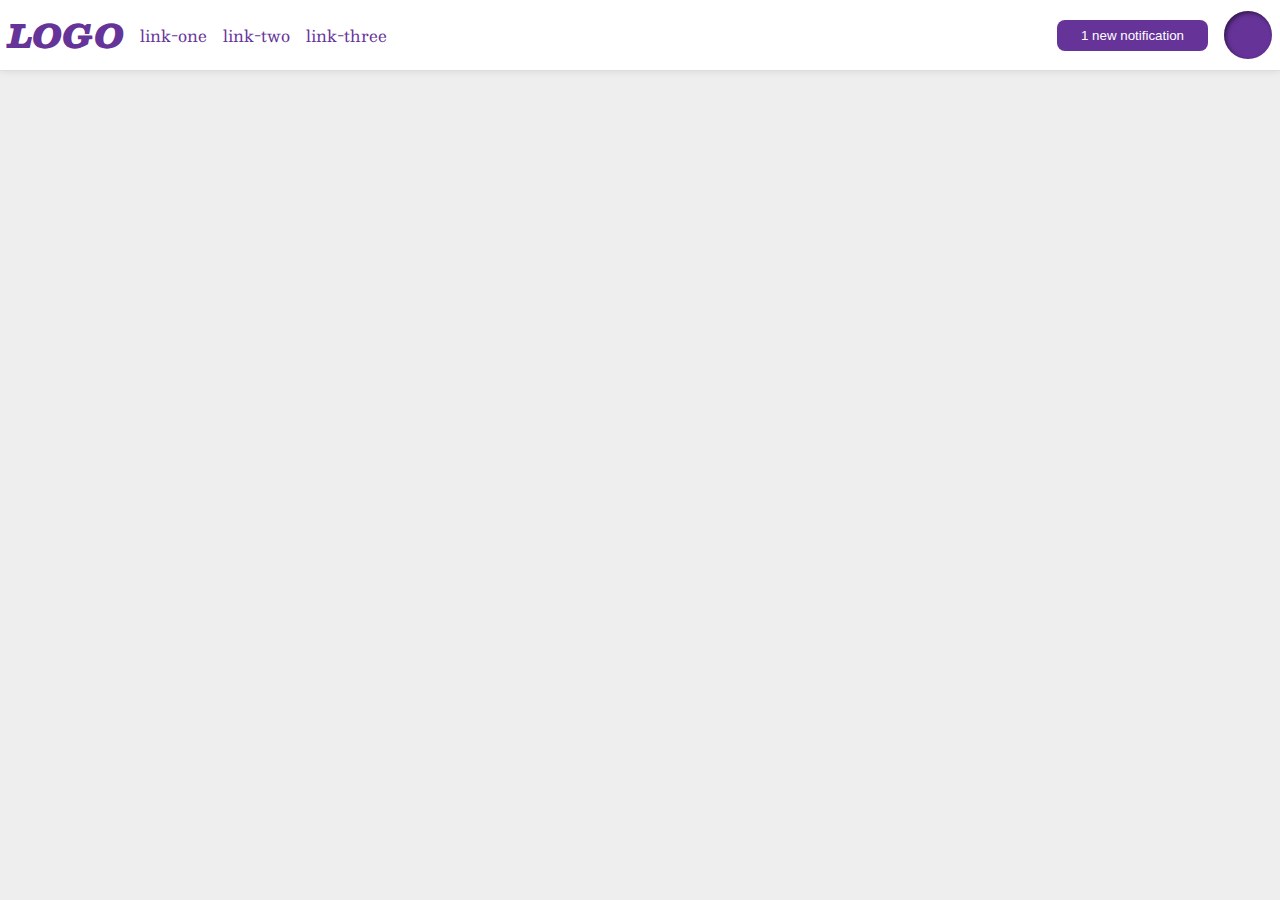
<file: foundations/flex/03-flex-header-2/index.html>
<!DOCTYPE html>
<html lang="en">
  <head>
    <meta charset="UTF-8">
    <meta http-equiv="X-UA-Compatible" content="IE=edge">
    <meta name="viewport" content="width=device-width, initial-scale=1.0">
    <title>Flex Header 2</title>
    <link rel="stylesheet" href="style.css">
  </head>
  <body>
    <div class="header">
      <div class="left">
        <div class="logo">
          LOGO
        </div>
        <ul class="links">
          <li><a href="https://google.com">link-one</a></li>
          <li><a href="https://google.com">link-two</a></li>
          <li><a href="https://google.com">link-three</a></li>
        </ul>
      </div>
      <div class="right">
        <button class="notifications">
          1 new notification
        </button>
        <div class="profile-image"></div>
      </div>
    </div>
  </body>
</html>
</file>
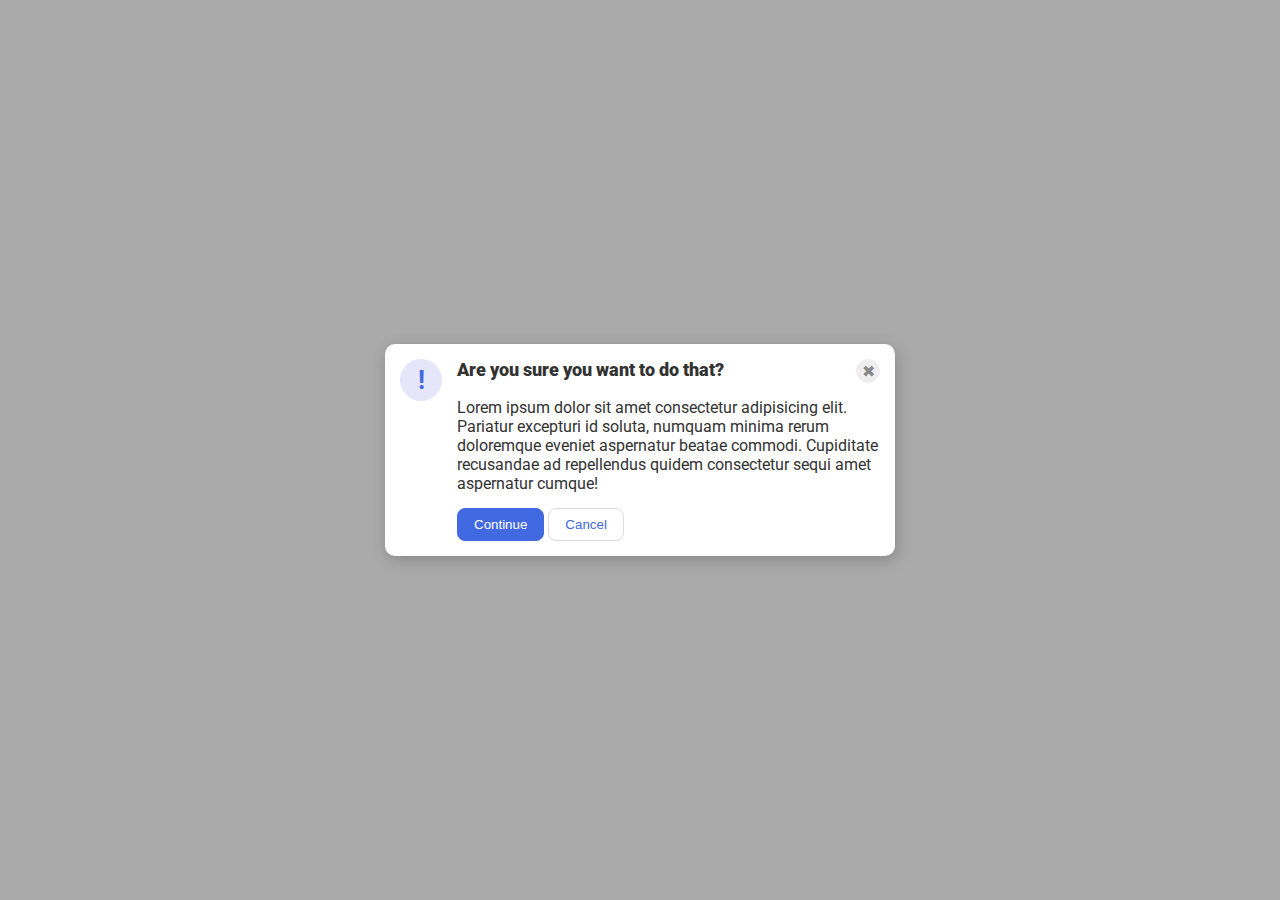
<file: foundations/flex/05-flex-modal/index.html>
<!DOCTYPE html>
<html lang="en">
  <head>
    <meta charset="UTF-8">
    <meta http-equiv="X-UA-Compatible" content="IE=edge">
    <meta name="viewport" content="width=device-width, initial-scale=1.0">
    <link rel="stylesheet" href="style.css">
    <title>Modal</title>
  </head>
  <body>
    <div class="modal">
      <div class="icon">!</div>
      <div class="content">
        <div class="header">
          <div class="header">Are you sure you want to do that?</div>
          <button class="close-button">✖</button>
        </div>
        <div class="text">Lorem ipsum dolor sit amet consectetur adipisicing elit. Pariatur excepturi id soluta, numquam minima rerum doloremque eveniet aspernatur beatae commodi. Cupiditate recusandae ad repellendus quidem consectetur sequi amet aspernatur cumque!</div>
        <div class="buttons">
          <button class="continue">Continue</button>
          <button class="cancel">Cancel</button>
        </div>
      </div>
    </div>
  </body>
</html>
</file>
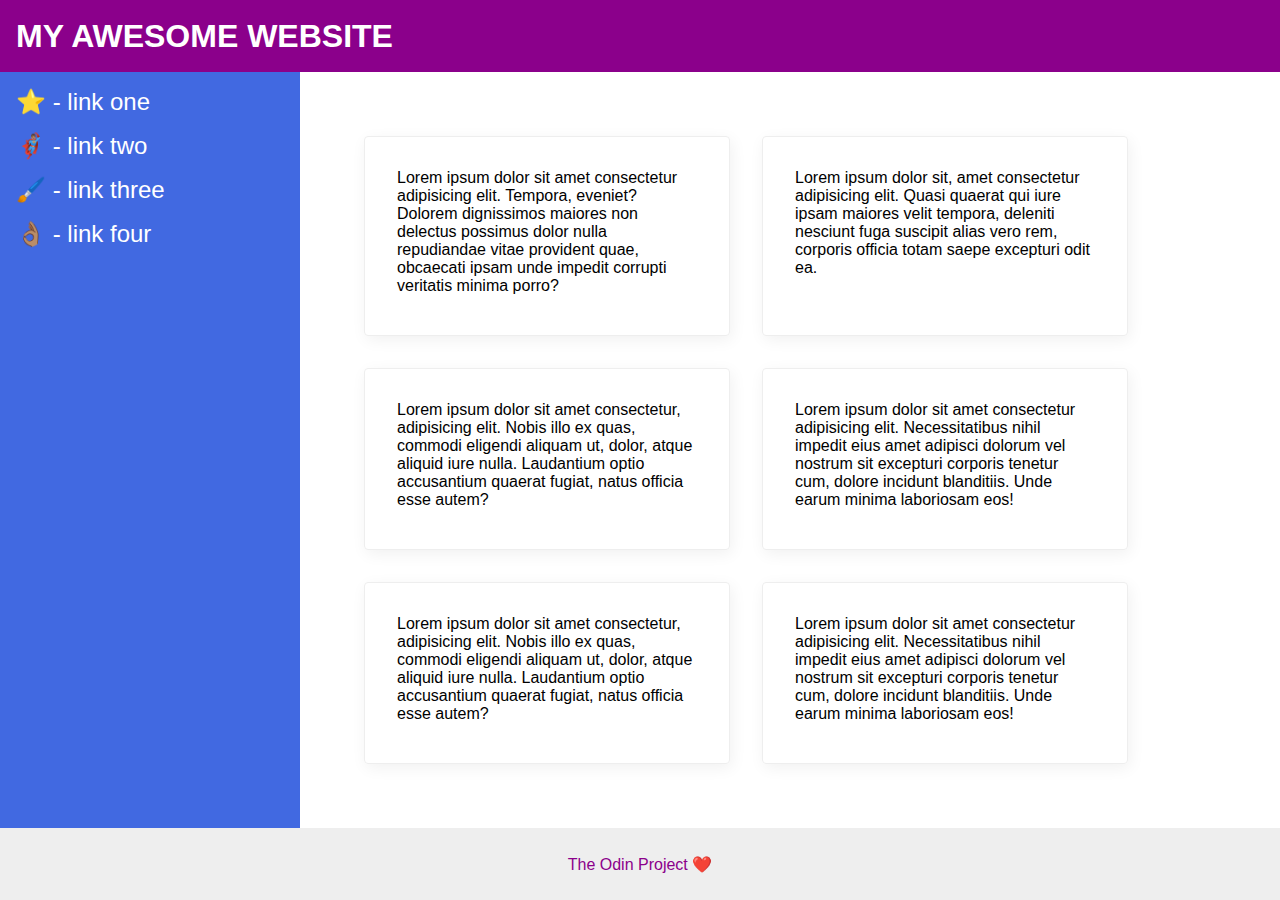
<file: foundations/flex/07-flex-layout-2/index.html>
<!DOCTYPE html>
<html lang="en">
  <head>
    <meta charset="UTF-8">
    <meta http-equiv="X-UA-Compatible" content="IE=edge">
    <meta name="viewport" content="width=device-width, initial-scale=1.0">
    <title>The Holy Grail</title>
    <link rel="stylesheet" href="style.css">
  </head>
  <body>
    <div class="header">
      MY AWESOME WEBSITE
    </div>
    <div class="container">
      <div class="sidebar">
        <ul>
          <li><a href="#">⭐ - link one</a></li>
          <li><a href="#">🦸🏽‍♂️ - link two</a></li>
          <li><a href="#">🖌️ - link three</a></li>
          <li><a href="#">👌🏽 - link four</a></li>
        </ul>
      </div>
      <div class="content">
        <div class="card">Lorem ipsum dolor sit amet consectetur adipisicing elit. Tempora, eveniet? Dolorem dignissimos maiores non delectus possimus dolor nulla repudiandae vitae provident quae, obcaecati ipsam unde impedit corrupti veritatis minima porro?</div>
        <div class="card">Lorem ipsum dolor sit, amet consectetur adipisicing elit. Quasi quaerat qui iure ipsam maiores velit tempora, deleniti nesciunt fuga suscipit alias vero rem, corporis officia totam saepe excepturi odit ea.</div>
        <div class="card">Lorem ipsum dolor sit amet consectetur, adipisicing elit. Nobis illo ex quas, commodi eligendi aliquam ut, dolor, atque aliquid iure nulla. Laudantium optio accusantium quaerat fugiat, natus officia esse autem?</div>
        <div class="card">Lorem ipsum dolor sit amet consectetur adipisicing elit. Necessitatibus nihil impedit eius amet adipisci dolorum vel nostrum sit excepturi corporis tenetur cum, dolore incidunt blanditiis. Unde earum minima laboriosam eos!</div>
        <div class="card">Lorem ipsum dolor sit amet consectetur, adipisicing elit. Nobis illo ex quas, commodi eligendi aliquam ut, dolor, atque aliquid iure nulla. Laudantium optio accusantium quaerat fugiat, natus officia esse autem?</div>
        <div class="card">Lorem ipsum dolor sit amet consectetur adipisicing elit. Necessitatibus nihil impedit eius amet adipisci dolorum vel nostrum sit excepturi corporis tenetur cum, dolore incidunt blanditiis. Unde earum minima laboriosam eos!</div>
      </div>
    </div>
    <div class="footer">
      The Odin Project ❤️
    </div>
  </body>
</html>
</file>
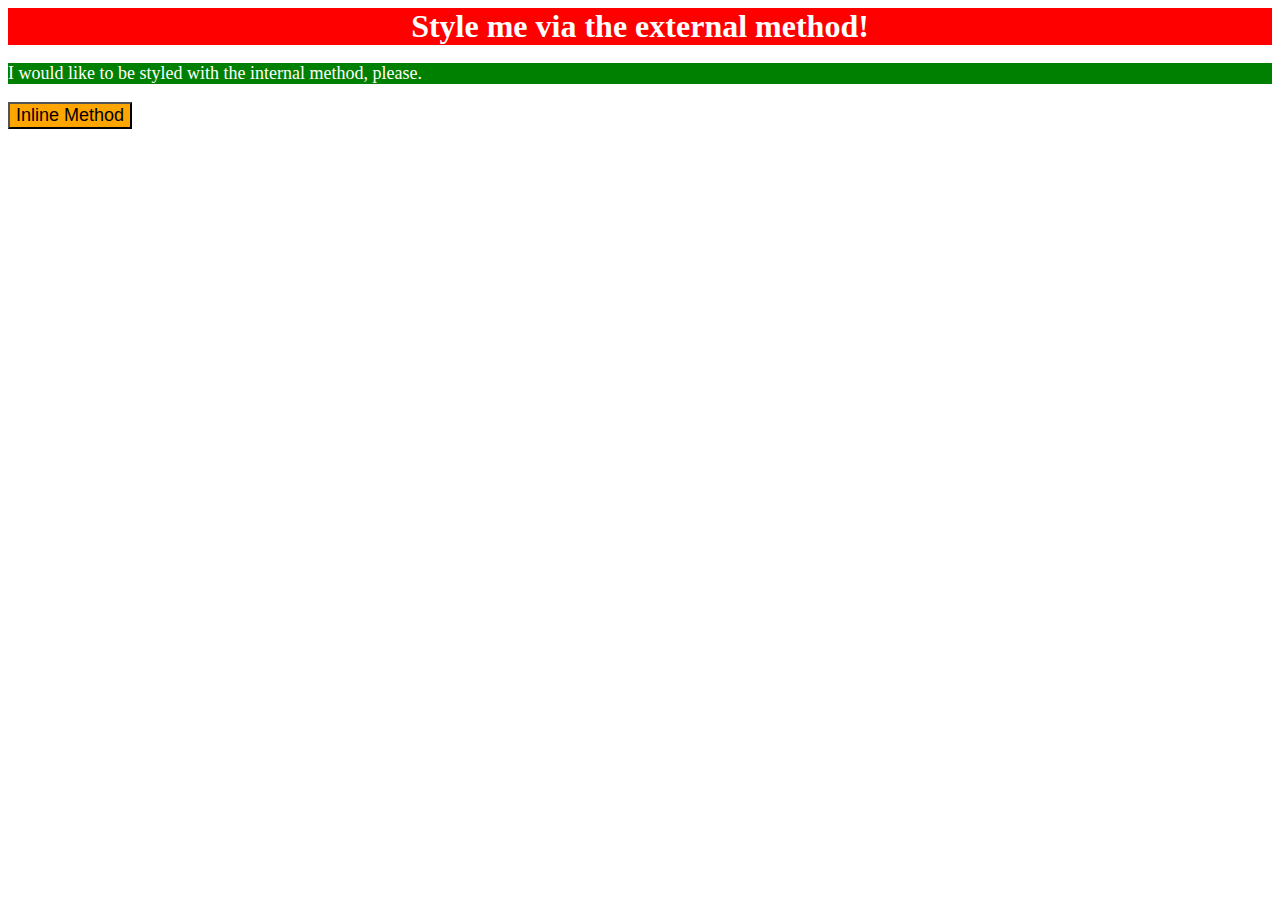
<file: foundations/intro-to-css/01-css-methods/index.html>
<!DOCTYPE html>
<html lang="en">
  <head>
    <meta charset="UTF-8">
    <meta http-equiv="X-UA-Compatible" content="IE=edge">
    <meta name="viewport" content="width=device-width, initial-scale=1.0">
    <link rel="stylesheet" href="./styles.css">
    <title>Methods for Adding CSS</title>
    <style>
      p {
        background-color: green;
        color: white;
        font-size: 18px;
      }
    </style>
  </head>
  <body>
    <div>Style me via the external method!</div>
    <p>I would like to be styled with the internal method, please.</p>
    <button style="background-color: orange; font-size:18px">Inline Method</button>
  </body>
</html>
</file>
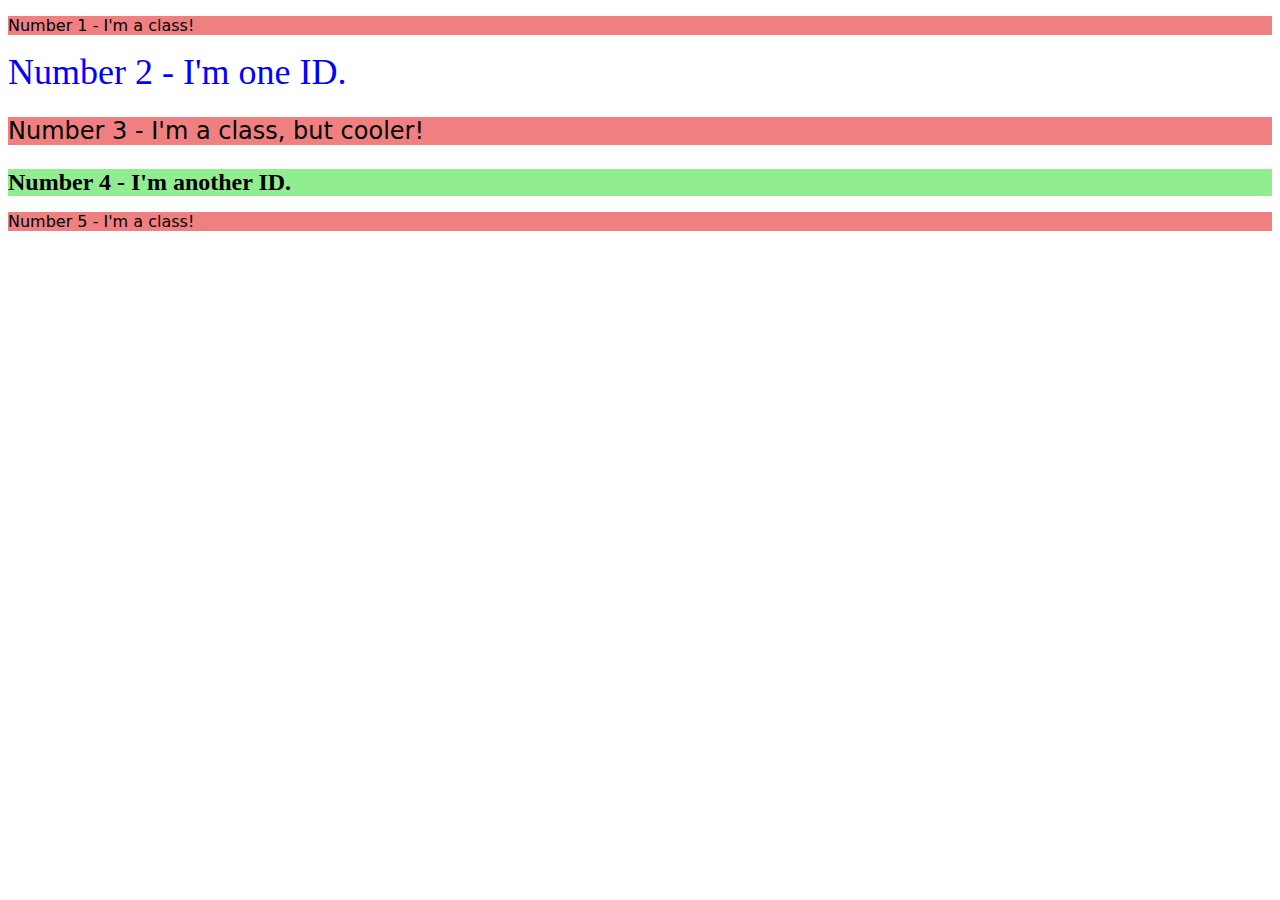
<file: foundations/intro-to-css/02-class-id-selectors/index.html>
<!DOCTYPE html>
<html lang="en">
  <head>
    <meta charset="UTF-8">
    <meta http-equiv="X-UA-Compatible" content="IE=edge">
    <meta name="viewport" content="width=device-width, initial-scale=1.0">
    <title>Class and ID Selectors</title>
    <link rel="stylesheet" href="style.css">
  </head>
  <body>
    <p>Number 1 - I'm a class!</p>
    <div class="second">Number 2 - I'm one ID.</div>
    <p class="third">Number 3 - I'm a class, but cooler!</p>
    <div class="fourth">Number 4 - I'm another ID.</div>
    <p>Number 5 - I'm a class!</p>
  </body>
</html>
</file>
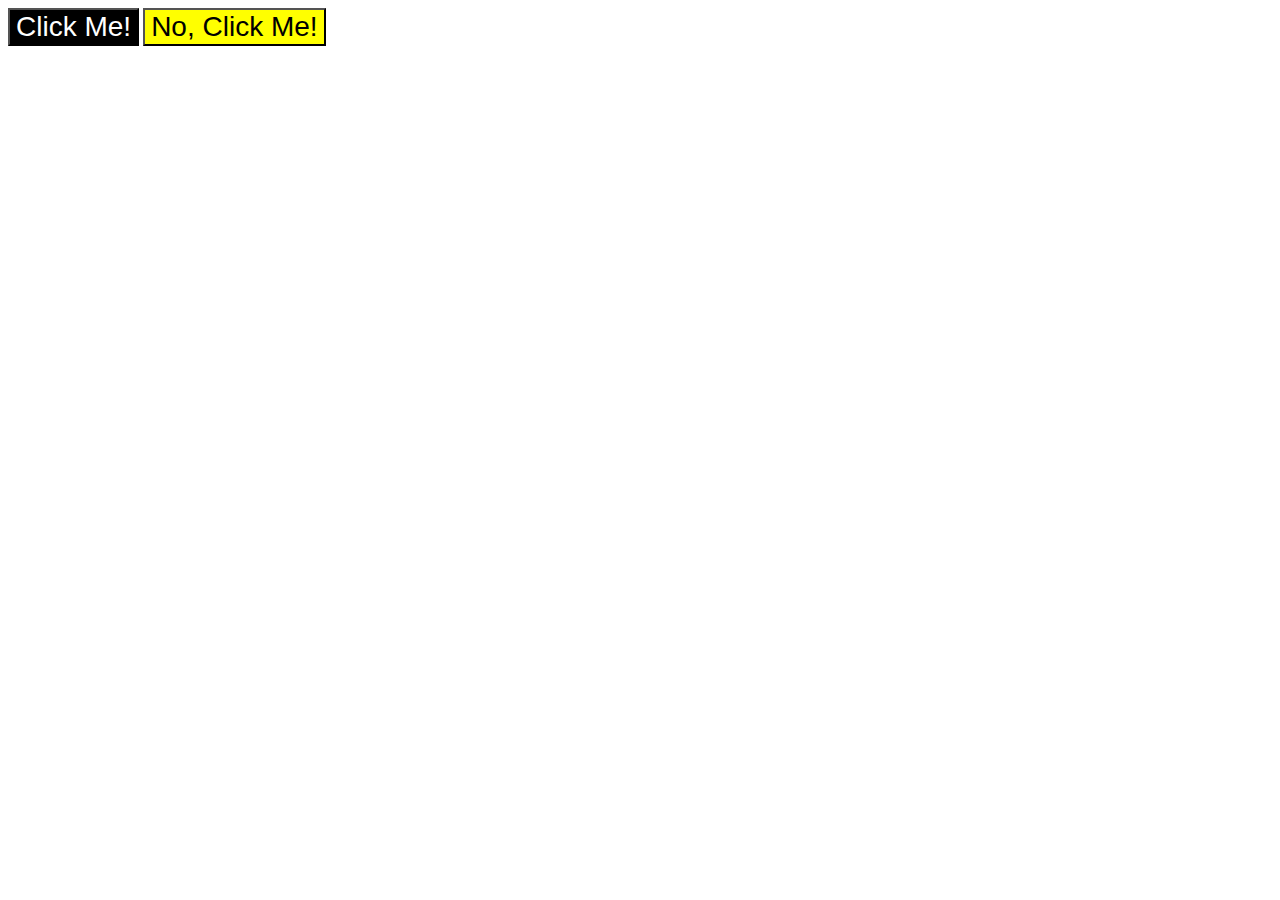
<file: foundations/intro-to-css/03-grouping-selectors/index.html>
<!DOCTYPE html>
<html lang="en">
  <head>
    <meta charset="UTF-8">
    <meta http-equiv="X-UA-Compatible" content="IE=edge">
    <meta name="viewport" content="width=device-width, initial-scale=1.0">
    <title>Grouping Selectors</title>
    <link rel="stylesheet" href="style.css">
  </head>
  <body>
    <button class="button1">Click Me!</button>
    <button class="button2">No, Click Me!</button>
  </body>
</html>
</file>
<file: foundations/flex/03-flex-header-2/style.css>
/* this is some magical font-importing.  
you'll learn about it later. */
@import url('https://fonts.googleapis.com/css2?family=Besley:ital,wght@0,400;1,900&display=swap');

body {
  margin: 0;
  background: #eee;
  font-family: Besley, serif;
}

.header {
  background: white;
  border-bottom: 1px solid #ddd;
  box-shadow: 0 0 8px rgba(0,0,0,.1);

  padding: 8px;
  display: flex;
  /* align-content: center; */
  /* justify-content: center; */
  justify-content: space-between;
}

.profile-image {
  background: rebeccapurple;
  box-shadow: inset 2px 2px 4px rgba(0,0,0,.5);
  border-radius: 50%;
  width: 48px;
  height: 48px;
}

.logo {
  color: rebeccapurple;
  font-size: 32px;
  font-weight: 900;
  font-style: italic;
}

button {
  border: none;
  border-radius: 8px;
  background: rebeccapurple;
  color: white;
  padding: 8px 24px;
}

a {
  /* this removes the line under our links */
  text-decoration: none;
  color: rebeccapurple;
}

ul {
  list-style-type: none;
  
  display: flex;
  margin: 0;
  padding: 0;
  gap: 16px;
}

/* .left {
  display: flex;
}

.right {
  display: flex;
  gap: 16px;
  align-items: center;
  margin-left: auto;
} */

.left, .right {
  display: flex;
  align-items: center;
  gap: 16px;
}
</file>
<file: foundations/flex/05-flex-modal/style.css>
@import url('https://fonts.googleapis.com/css2?family=Roboto:wght@400;700&display=swap');

html, body {
  height: 100%;
}

body {
  font-family: Roboto, sans-serif;
  margin: 0;
  background: #aaa;
  color: #333;
  /* I'll give you this one for free lol */
  display: flex;
  align-items: center;
  justify-content: center;
}

.modal {
  background: white;
  width: 480px;
  border-radius: 10px;
  box-shadow: 2px 4px 16px rgba(0,0,0,.2);
}

.icon {
  color: royalblue;
  font-size: 26px;
  font-weight: 700;
  background: lavender;
  width: 42px;
  height: 42px;
  border-radius: 50%;
  display: flex;
  align-items: center;
  justify-content: center;
}

.close-button {
  background: #eee;
  border-radius: 50%;
  color: #888;
  font-weight: 400;
  font-size: 16px;
  height: 24px;
  width: 24px;
  display: flex;
  align-items: center;
  justify-content: center;
  border: 1px solid #eee;
  padding: 0;
}

button {
  cursor: pointer;
  padding: 8px 16px;
  border-radius: 8px;
}

button.continue {
  background: royalblue;
  border: 1px solid royalblue;
  color: white;
}

button.cancel {
  background: white;
  border: 1px solid #ddd;
  color: royalblue;
}


/* Flex Display Code */

.icon {
  flex-shrink: 0;
  margin-right: 15px;
}

.close-button {
  margin-left: auto;
}

.modal {
  display: flex;
  padding: 15px;
}

.content {
  display: flex;
  flex-direction: column;
  gap: 15px
}

.header {
  display: flex;
  justify-content: left;
  font-weight: 1000;
  font-size: 18px;
}
</file>
<file: foundations/flex/07-flex-layout-2/style.css>
body {
  font-family: -apple-system, BlinkMacSystemFont, 'Segoe UI', Roboto, Oxygen, Ubuntu, Cantarell, 'Open Sans', 'Helvetica Neue', sans-serif;
  margin: 0;
  min-height: 100vh;

  display: flex;
  flex-direction: column;
}

a {
  text-decoration: none;
  color: white;
}

ul {
  list-style: none;
  font-size: 24px;
  padding: 0;
  margin: 0;
  display: flex;
  flex-direction: column;
  gap: 16px;
}

.header {
  height: 72px;
  background: darkmagenta;
  color: white;

  font-weight: 900;
  font-size: 32px;
  display: flex;
  align-items: center;
  padding-left: 16px;
}

.footer {
  height: 72px;
  background: #eee;
  color: darkmagenta;

  display: flex;
  justify-content: center;
  align-items: center;
  /* margin-top: auto; */
}

.sidebar {
  width: 300px;
  background: royalblue;
  box-sizing: border-box;
  
  padding: 16px;
  flex-shrink: 0;
}

.card {
  border: 1px solid #eee;
  box-shadow: 2px 4px 16px rgba(0,0,0,.06);
  border-radius: 4px;

  max-width: 300px;
  padding: 32px;
  margin: 16px;
}

.container {
  display: flex;
  flex: 1;
}

.content {
  display: flex;
  flex-wrap: wrap;
  padding: 48px;
}
</file>
<file: foundations/intro-to-css/01-css-methods/styles.css>
div {
    color: white;
    background-color: red;
    text-align: center;
    font-weight: bold;
    font-size: 32px;
}
</file>
<file: foundations/intro-to-css/02-class-id-selectors/style.css>
/* Add CSS Styling */
p {
    background-color: lightcoral;
    font-family: Verdana, 'DejaVu Sans', sans-serif
}

.second {
    color: blue;
    font-size: 36px;
}

.third {
    font-size: 24px;
}

.fourth {
    background-color: lightgreen;
    font-size: 24px;
    font-weight: bold;
}
</file>
<file: foundations/intro-to-css/03-grouping-selectors/style.css>
/* Add CSS Styling */

button {
    font-size: 28px;
    font-family: Helvetica, 'Times New Roman', sans-serif;
}

.button1 {
    background-color: black;
    color: white;
}

.button2 {
    background-color: yellow;
}
</file>
